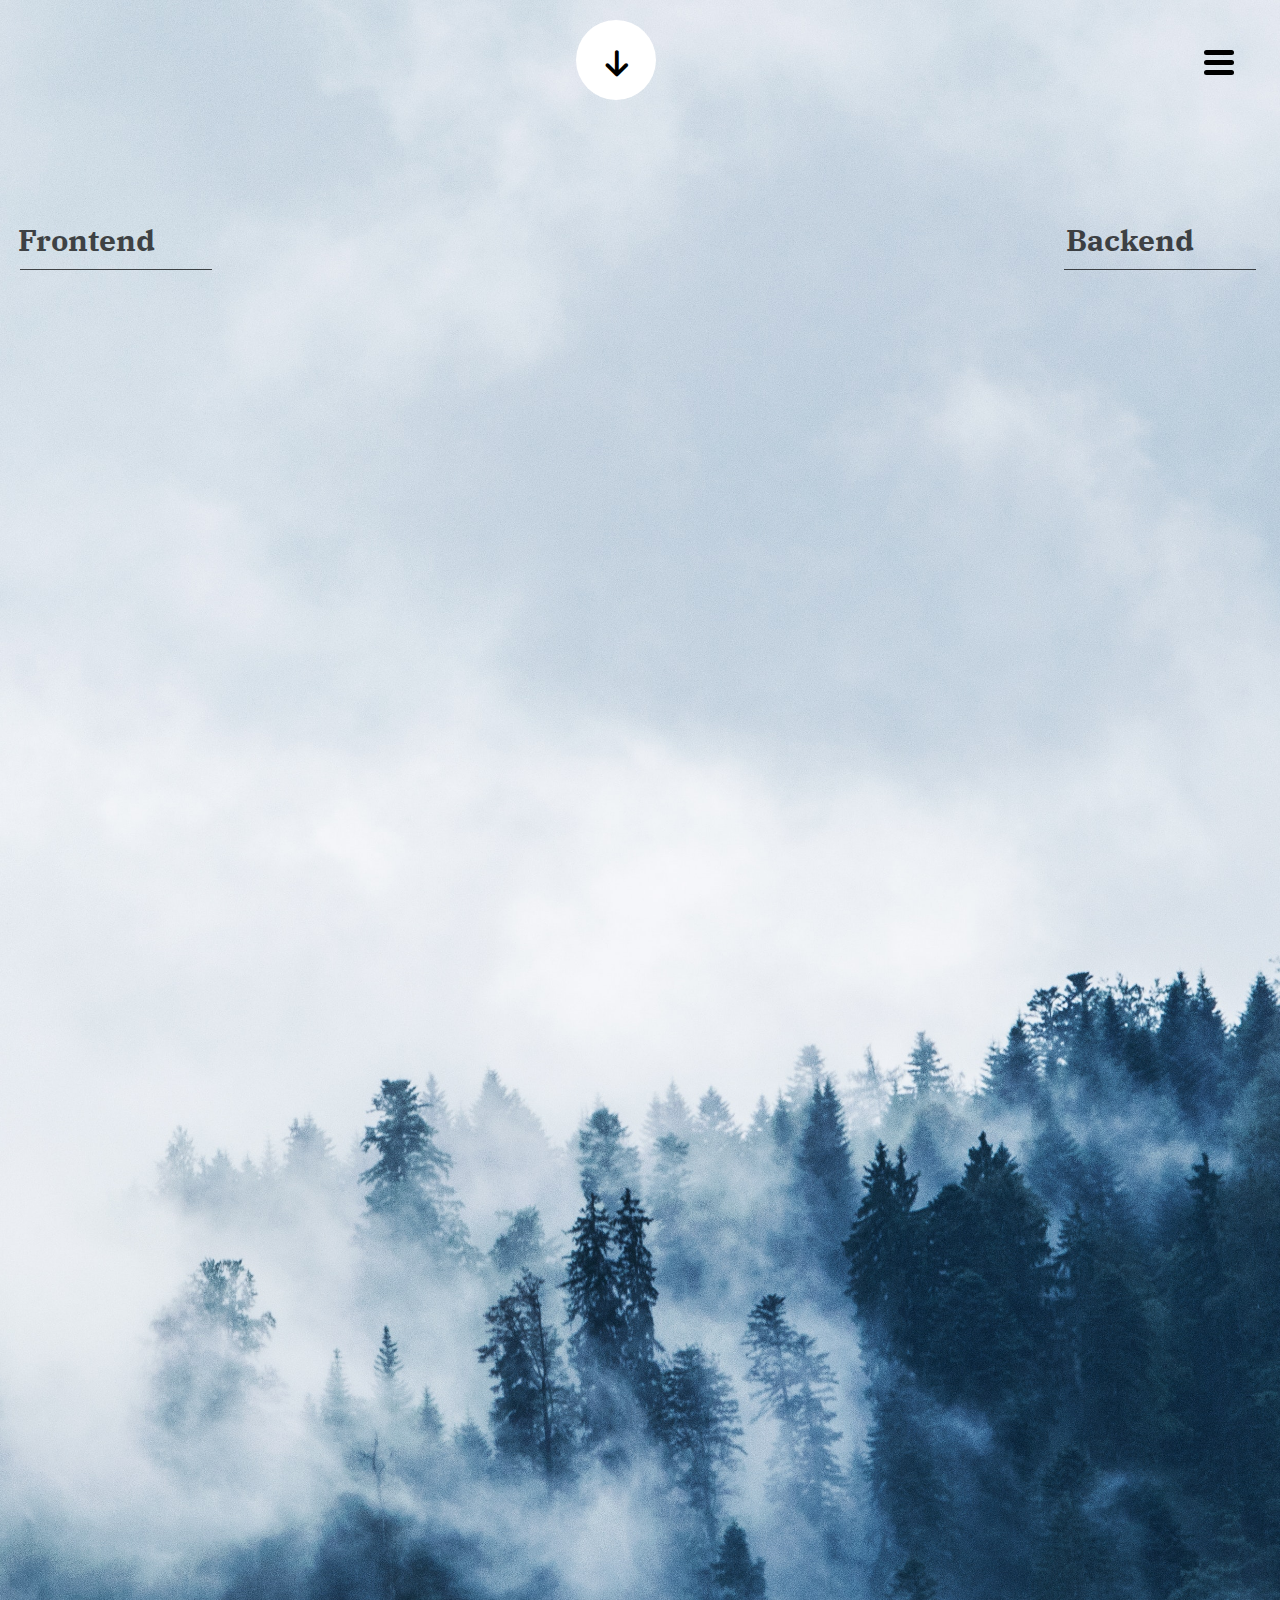
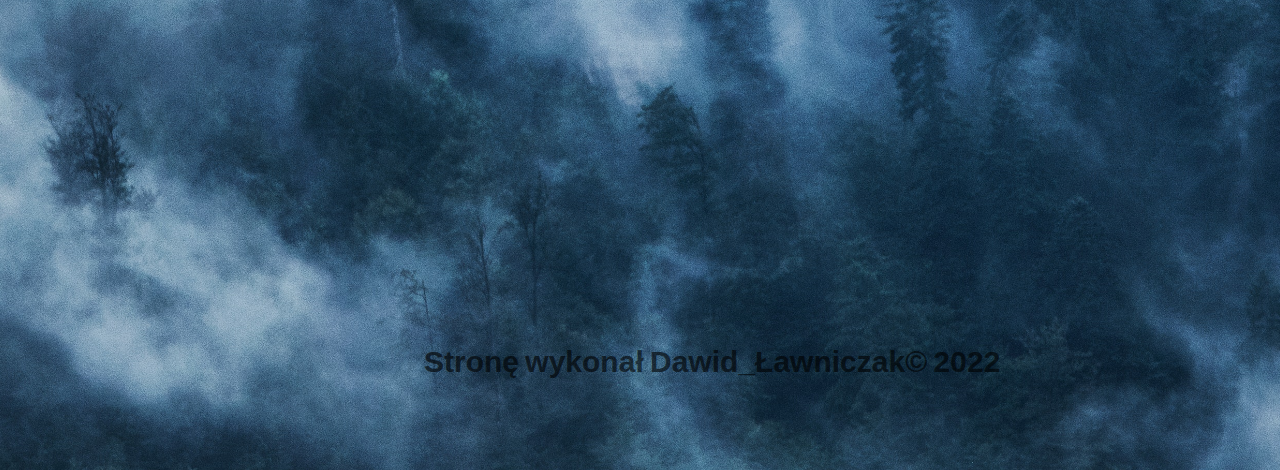
<file: index.html>
<!DOCTYPE html>
<html lang="pl">
<head>
    <meta charset="UTF-8">
    <meta http-equiv="X-UA-Compatible" content="IE=edge">
    <meta name="viewport" content="width=device-width, initial-scale=1.0, maximum-scale=1.0, minimum-scale=1.0">
    <title>Davis_L</title>
    <link rel="stylesheet" href="style.css">
    <link rel="stylesheet" href="https://cdnjs.cloudflare.com/ajax/libs/font-awesome/6.2.0/css/all.min.css">
    <link rel="preconnect" href="https://fonts.googleapis.com">
<link rel="preconnect" href="https://fonts.gstatic.com" crossorigin>
<link href="https://fonts.googleapis.com/css2?family=IBM+Plex+Serif&display=swap" rel="stylesheet">
</head>
<body>
    <input type="checkbox" name="toggle" id="toggle">
    <label for="toggle"><i class="fa-solid fa-arrow-up"></i></label>
    <div class="container"></div>
    <div class="message">
        <h1>Welcome in my website</h1>

        <p>Strona została wykonana przez Dawida Ławniczaka 2022. Cieszę się, że znalazłeś się na mojej stronie.</p>
            
            <p> Jeśli ta strona 
            spodoba Ci się będę szczęśliwy jeśli powiesz o mnie dobre słowo tu i ówdzie bo to jest mi potrzebne do rozpoczęcia 
            własnej działalności.</p>

            <p> Miło by było również jeśli ocenisz tą stronę od 1/10 jeśli masz możliwość kontaktu ze mną.
        </p>
    </div>


    <header>
        <div class="front">
<a href="podstrony/web1/web1.html"><h2 class="front">Frontend</h2></a>
</div>
<div class="backend">
   <a href="podstrony/web2/web2.html"><h2 class="backend">Backend</h2></a> 
</div>

<div id="menuBar" onclick="menue()">
    <div id="bar1"></div>
    <div id="bar2"></div>
    <div id="bar3"></div>
</div>



<nav id="navigation" href="javascript:void(0);">
<ul>
   <a href="https://zagrywacz.github.io/Davis_2P.github.io/"><li><i class="fa-solid fa-house"></i></li></a> 
   <a href="podstrony/menu_webs/info/inf.html"><li><i class="fa-sharp fa-solid fa-circle-info"></i></li></a>
    <a href="mailto:lucjanwlodarczyk@outlook.com"><li><i class="fa-solid fa-envelope"></i></li></a>
    <a href="podstrony/menu_webs/about/about.html"><li><i class="fa-solid fa-question"></i></li></a>
</ul>

</nav>
    </header>
<footer><h2>Stronę wykonał Dawid_Ławniczak© 2022</h2></footer>
<script src="JavaScript.js"></script>
</body>
</html>
</file>
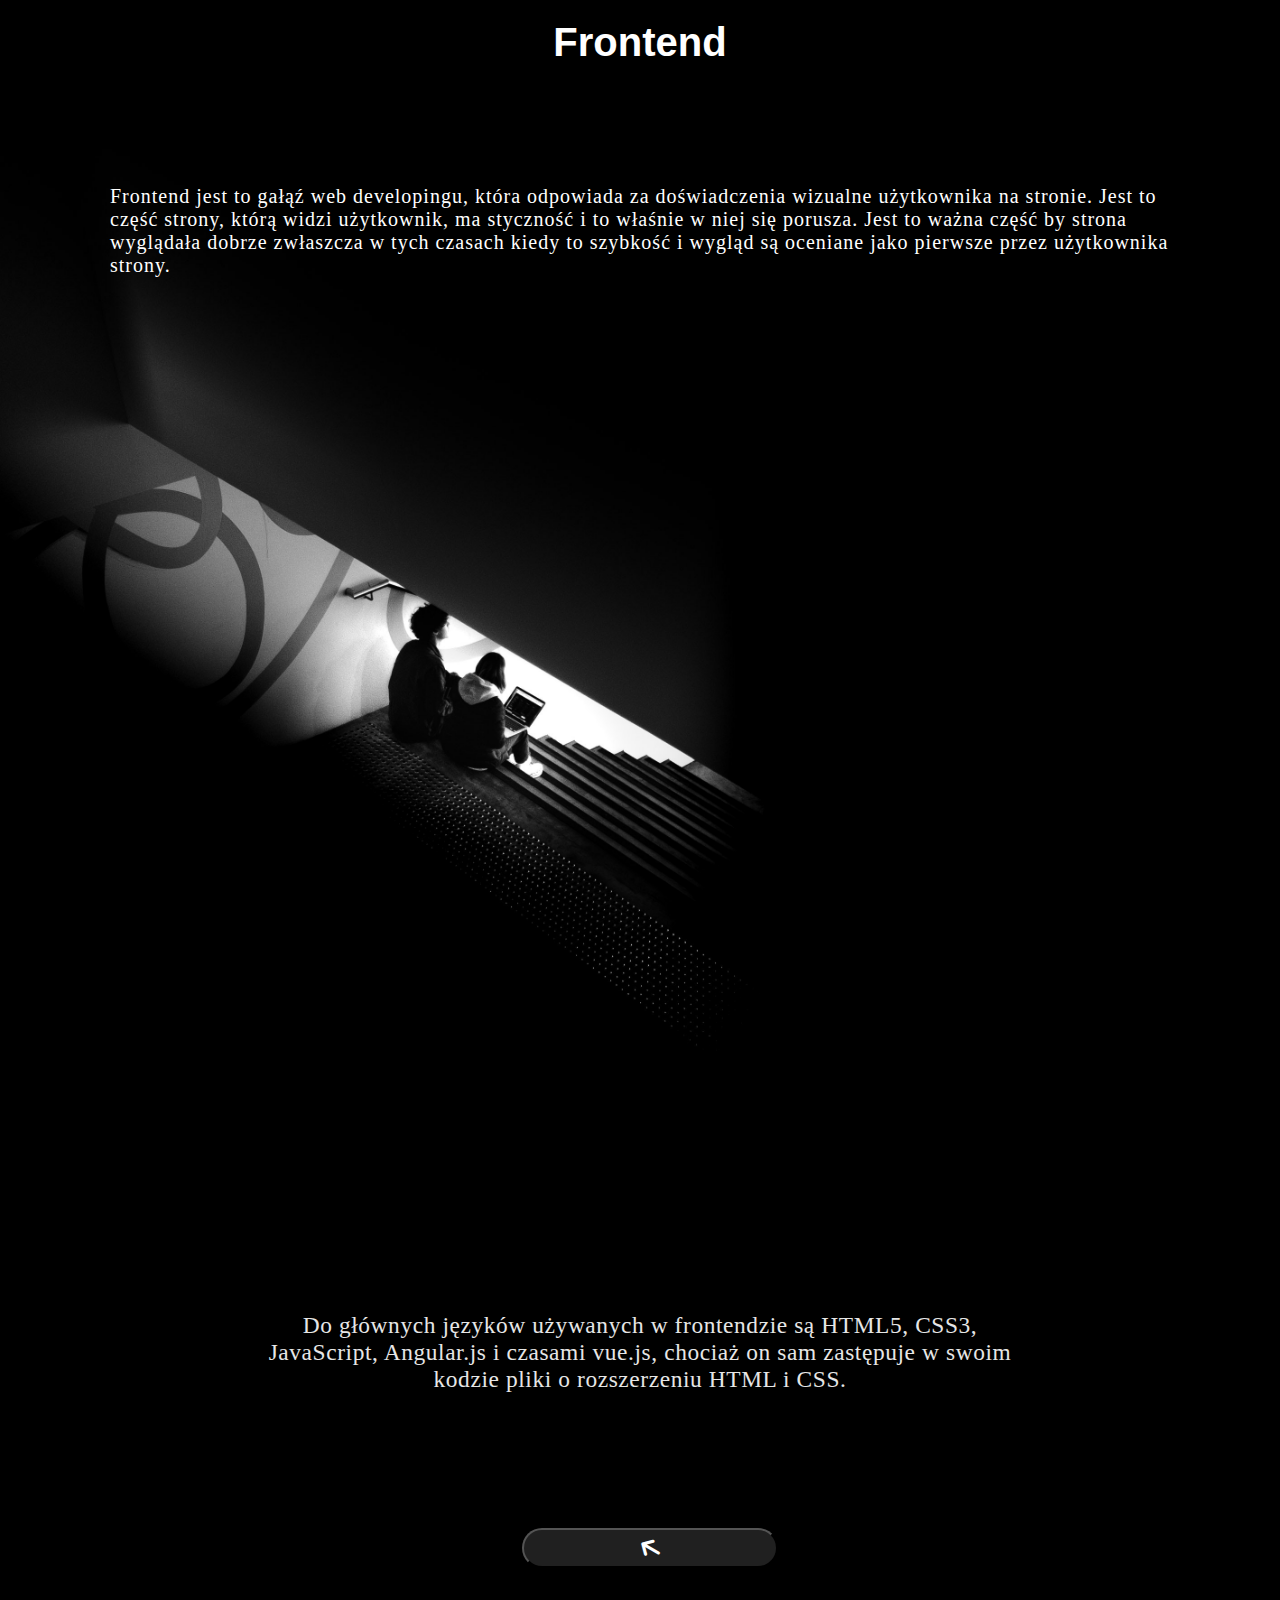
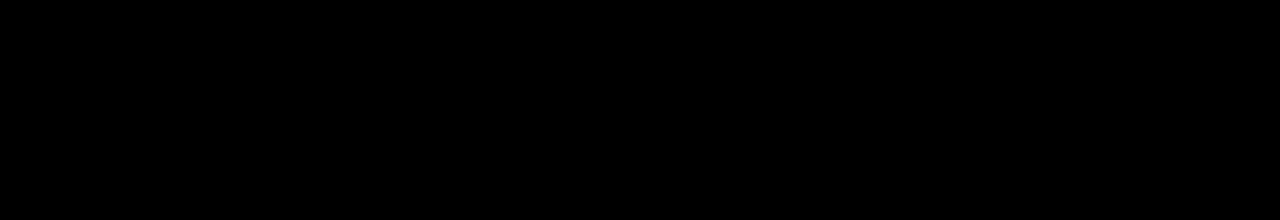
<file: podstrony/web1/web1.html>
<!DOCTYPE html>
<html lang="pl">
<head>
    <meta charset="UTF-8">
    <meta http-equiv="X-UA-Compatible" content="IE=edge">
    <meta name="viewport" content="width=device-width, initial-scale=1.0, maximum-scale=1.0, minimum-scale=1.0">
    <title>Frontend-D.Ł</title>
    <link rel="stylesheet" href="style1.css">
    <link rel="stylesheet" href="https://cdnjs.cloudflare.com/ajax/libs/font-awesome/6.2.0/css/all.min.css">
    <link rel="preconnect" href="https://fonts.googleapis.com">
<link rel="preconnect" href="https://fonts.gstatic.com" crossorigin>
<link href="https://fonts.googleapis.com/css2?family=IBM+Plex+Serif&display=swap" rel="stylesheet">
</head>
<body>
    <header>
    <h1>Frontend</h1>
    <p>Frontend jest to gałąź web developingu, która odpowiada za doświadczenia wizualne użytkownika na stronie.
        Jest to część strony, którą widzi użytkownik, ma styczność i to właśnie w niej się porusza. Jest to ważna
        część by strona wyglądała dobrze zwłaszcza w tych czasach kiedy to szybkość i wygląd są oceniane jako pierwsze
        przez użytkownika strony. 
    </p>
    <h3>Do głównych języków używanych w frontendzie są HTML5, CSS3, JavaScript, Angular.js i czasami vue.js, chociaż on sam zastępuje
        w swoim kodzie pliki o rozszerzeniu HTML i CSS.
    </h3>
   <a href="https://zagrywacz.github.io/Davis_2P.github.io/"><button><i class="fa-solid fa-arrow-left"></i></button></a> 
</header>


</body>
</html>
</file>
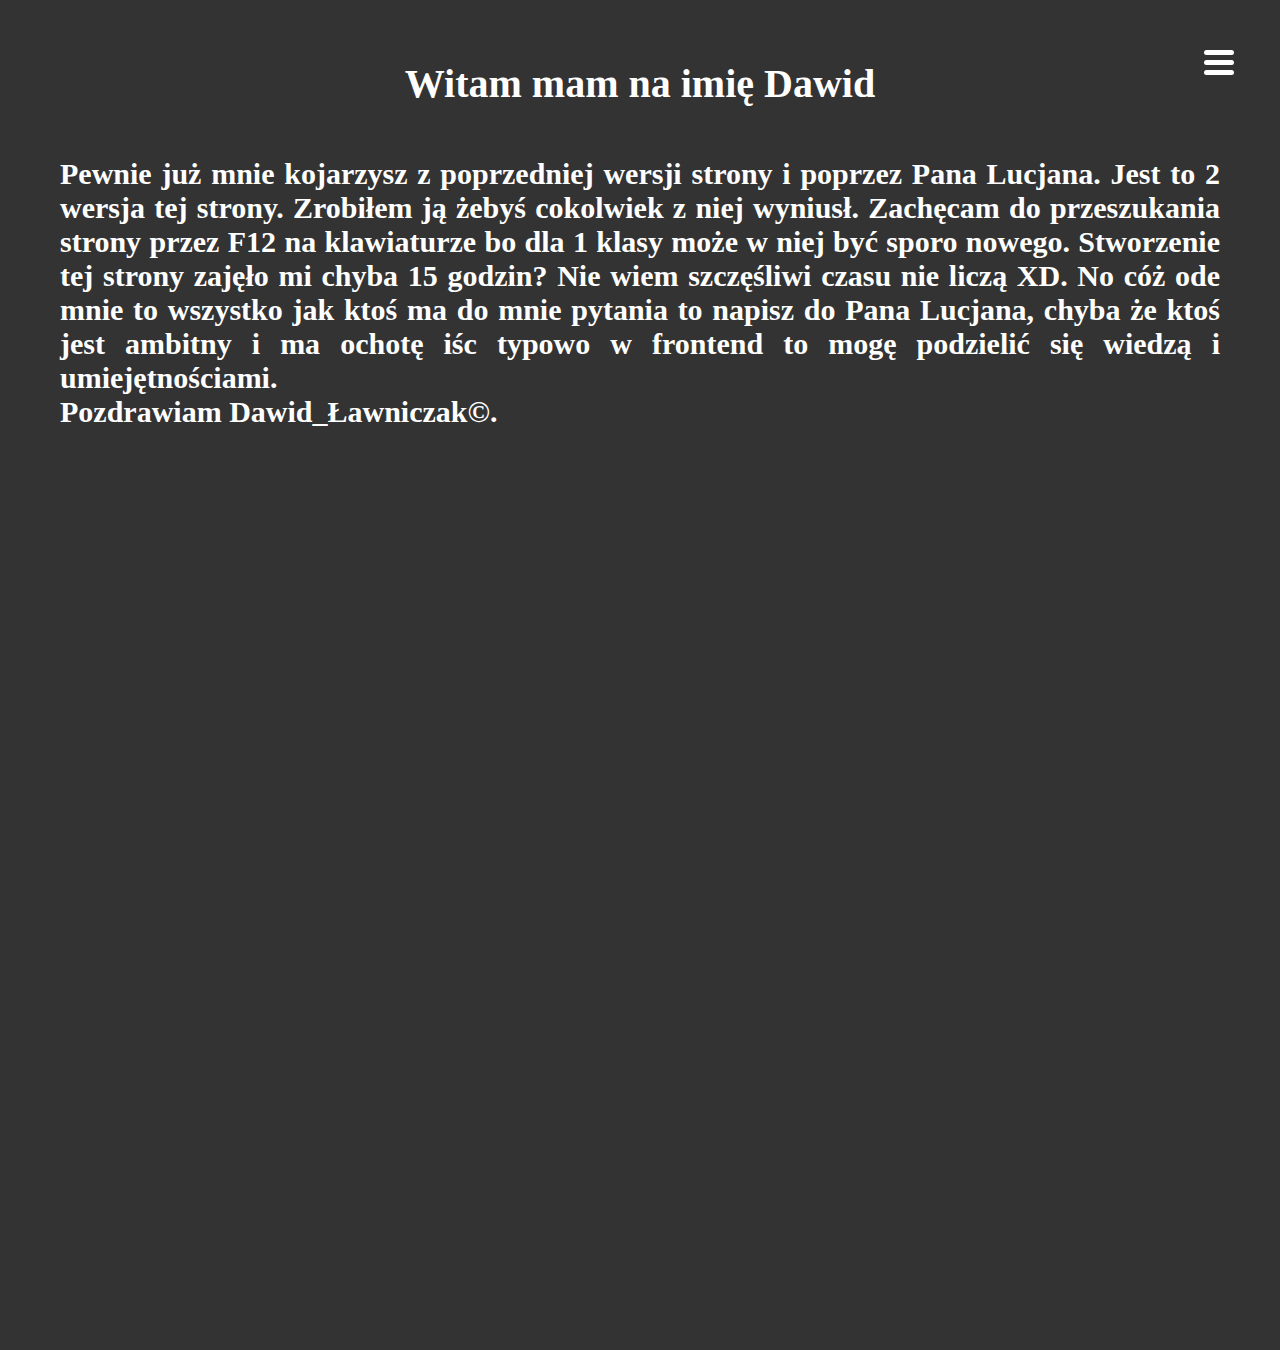
<file: podstrony/menu_webs/about/about.html>
<!DOCTYPE html>
<html lang="en">
<head>
    <meta charset="UTF-8">
    <meta http-equiv="X-UA-Compatible" content="IE=edge">
    <meta name="viewport" content="width=device-width, initial-scale=1.0, maximum-scale=1.0, minimum-scale=1.0">
    <title>Davis_L</title>
    <link rel="stylesheet" href="about.css">
    <link rel="stylesheet" href="https://cdnjs.cloudflare.com/ajax/libs/font-awesome/6.2.0/css/all.min.css">
    <link rel="preconnect" href="https://fonts.googleapis.com">
<link rel="preconnect" href="https://fonts.gstatic.com" crossorigin>
<link href="https://fonts.googleapis.com/css2?family=IBM+Plex+Serif&display=swap" rel="stylesheet">
</head>
<body>
    <header>
      <h2>Witam mam na imię Dawid</h2>
      <h3>Pewnie już mnie kojarzysz z poprzedniej wersji strony i poprzez Pana Lucjana. 
        Jest to 2 wersja tej strony. Zrobiłem ją żebyś cokolwiek z niej wyniusł. Zachęcam do przeszukania 
        strony przez F12 na klawiaturze bo dla 1 klasy może w niej być sporo nowego. Stworzenie tej strony zajęło mi chyba
        15 godzin? Nie wiem szczęśliwi czasu nie liczą XD. No cóż ode mnie to wszystko jak ktoś ma do mnie pytania to napisz
        do Pana Lucjana, chyba że ktoś jest ambitny i ma ochotę iśc typowo w frontend to mogę podzielić się wiedzą i 
        umiejętnościami.<p>Pozdrawiam Dawid_Ławniczak©.</p>
  
      </h3>
    </header>

    <div id="menuBar" onclick="menue()">
        <div id="bar1"></div>
        <div id="bar2"></div>
        <div id="bar3"></div>
    </div>
    
    
    
    <nav id="navigation" href="javascript:void(0);">
    <ul>
       <a href="https://zagrywacz.github.io/Davis_2P.github.io/"><li><i class="fa-solid fa-house"></i></li></a> 
       <a href="https://zagrywacz.github.io/Davis_2P.github.io/podstrony/menu_webs/info/inf.html#"><li><i class="fa-sharp fa-solid fa-circle-info"></i></li></a>
        <a href="mailto:lucjanwlodarczyk@outlook.com"><li><i class="fa-solid fa-envelope"></i></li></a>
        <a href="https://zagrywacz.github.io/Davis_2P.github.io/podstrony/menu_webs/about/about.html"><li><i class="fa-solid fa-question"></i></li></a>
    </ul>
    
    </nav>
    <script>
        function menue() { 
    var x = document.getElementById('navigation');
    if (x.style.display === "block") {
      x.style.display = "none";
    } else {
        x.style='animation:menu 0.5s ease-in-out';
      x.style.display = "block";
      
    }
  }
    </script>
</body>
</html>
</file>
<file: style.css>
*{
    padding: 0;
    margin: 0;
    box-sizing: border-box;
    font-family:'poppins',sans-serif;
    word-spacing: -2px;
}

html{
    font-size:10px;
    padding:0;
    position:relative;
    overflow-x:hidden;
}

body{
    background-image: url(img/pexels-lumn-167699.jpg);
    background-size: cover;
    background-repeat: no-repeat;
    background-position: center;
    min-height:230vh;
}
/*menu styling*/
h1{
    font-size:40px;
    font-weight:bold;
    color:#191919;
    -webkit-font-smoothing: antialiased;
    text-align: center;
}

.message{
    background-color:#181818;
    color:white;
    position:absolute;
    top:-250px;
    left:0;
    width:100%;
    height:250px;
    padding:20px;
    transition:top 300ms cubic-bezier(0.17,0.04,0.03,0.04);
    overflow:hidden;
    box-sizing: border-box;
    text-align:center;
}

.message h1{
   color:white;
   margin-bottom:30px;
}

.message p{
    font-size:1.8rem;
    margin:10px;
    letter-spacing: 1.4px;
}

#toggle{
    position:absolute;
    appearance: none;
    cursor:pointer;
    left:-100%;
    top:-100%;
}

#toggle + label{
    position: absolute;
    cursor:pointer;
    padding:10px;
    background:white;
    width:80px;
    height:80px;
    border-radius:60%;
    padding:12px 20px;
    color:#000;
    font-size:22px;
    text-align: center;
    cursor: pointer;
    margin-top:20px;
    transition:all 500ms ease;
    margin-left:45vw;
}
label{
    transform:rotate(180deg);
}

#toggle + label:after{
    content:"";
}

label .fa-solid{
    margin-top:25%;
    font-size:3rem;
    transition:all 0.5s ease-in-out;
}

.container{
    transition:margin 300ms cubic-bezier(0.17,0.04,0.03,0.94);
    padding:5em 3em;
}

#toggle:checked ~ .message{
    top:0;
}

#toggle:checked ~ .container{
    margin-top:250px;
}

#toggle:checked ~ label{
    transform:rotate(360deg);
    background-color:#181818;
    color:white;
}

/*scrollbar styling*/

::-webkit-scrollbar{
    width:10px;
}

::-webkit-scrollbar-thumb{
    background-color:#333;
    height:10%;
    margin: 0px auto;
}

/*header styling*/
@import url('https://fonts.googleapis.com/css2?family=IBM+Plex+Serif&display=swap');
header h2.front{
    margin-left:-6rem;
    font-size:3rem;
    text-align:center;
    margin-bottom:1rem;
    font-family: 'IBM Plex Serif', serif;
    position:relative;
    left:0;
    top:0;
    color:black;

}

div.front{
    margin-left:2rem;
    border-bottom:1px solid black;
    width:15vw;
    opacity:0.7;
    transition:all .5s ease-in-out;
    cursor:pointer;
    border-top-width: 0px;
    margin-top:12rem;
    float:left;
}

div.front:hover{
opacity:1;
text-shadow: -1px 4px 2px rgba(0,0,0,0.6);
transform:translateY(10px);
border-bottom:1px solid rgb(72, 72, 72);

}
h2.backend{
    margin-left:-6rem;
    font-size:3rem;
    text-align:center;
    margin-bottom:1rem;
    font-family: 'IBM Plex Serif', serif;
    text-decoration: none;
}

div.backend{
    margin-left:2rem;
    border-bottom:1px solid black;
    width:15vw;
    opacity:0.7;
    transition:all .5s ease-in-out;
    cursor:pointer;
    border-top-width: 0px;
    position:relative;
    margin-top:12rem;
    float:left;
    left: 65vw;
}

div.backend:hover{
    opacity:1;
    text-shadow: -1px 4px 2px rgba(0,0,0,0.6);
    transform:translateY(10px);
    border-bottom:1px solid rgb(72, 72, 72);
}

@import url('https://fonts.googleapis.com/css2?family=Cabin:ital@1&display=swap');

/*menu styling*/


/*icon for menu styling*/

#menuBar{
    position:fixed;
    z-index:4;
    width:50px;
    height:50px;
    cursor: pointer;
    position:fixed;
    top:5vh;
    right:3vw;
    cursor:pointer;
    overflow:hidden;
}

#menuBar #bar1, #bar2, #bar3{
    width:30px;
    height:5px;
    background-color:rgb(0, 0, 0);
    margin-top:10%;
    margin-left:25%;
    border-radius:20px;
    transition:all 0.27s ease-in-out;
}

#menuBar:hover #bar2{
    transform:translateX(-90px);
}

#menuBar:hover #bar1{
    transform:rotate(50deg) translate(0, 15px);
}
#menuBar:hover #bar3{
    transform:rotate(-50deg) translate(0, -15px);
}
/*menu*/

a{
    text-decoration:none;
    color:black;
}

#navigation{
    position:fixed;
    bottom:0;
    left:0;
    width:100%;
    height:70px;
    border-top:2px solid #666;
    background-size:cover;
    transition:all 0.5s linear;
    display:none;
}

#nav1{
display:none;
}
nav ul{
    width:100%;
    height:100%;
    position:absolute;
    justify-content: center;
    
}

nav li{
    font-family: 'Cabin', sans-serif;
    display:flex;
    flex-direction: row;
    flex-direction: space-around;
    width:10%;
    float:left;
    justify-content:center;
    align-items:center;
    margin-left:180px;
    font-size:2rem;
    cursor:pointer;
    height:70px;
    color:rgb(0, 0, 0);
    text-shadow: 0px 0px 12px rgba(255, 255, 255, 0.6);
}

nav li:hover{
    color:white;
    opacity:1;
    box-shadow: 0px 0px 5px 200px rgba(0,0,0,0.5) inset;
-webkit-box-shadow: 0px 0px 5px 200px rgba(0,0,0,0.5) inset;
-moz-box-shadow: 0px 0px 5px 200px rgba(0,0,0,0.5) inset;
}

a li{
    color:black;
    text-decoration: none;
}

footer{
    position:relative;
    top:205vh;
    left:0;
    width:100%;
    height:4vh;
    font-size:2rem;
    opacity:0.6;
}


/*media*/
@media (max-width:768px) {
    div.front{
        position:relative;
        top:10vh;
        left:25%;
        width:40vw;
    }

    h2.front{
        border-left:1px solid gray;
    }

    h2.backend{
        border-right:1px solid gray;
        margin-left:3rem;
        width:40vw;
    }

    div.backend{
        position:relative;
        top:30vh;
        left:-20%;
        width:40vw;
    }

    #navigation{
        position:fixed;
        top:0;
        left:0;
        width:0%;
        height:100%;
        animation:none;
        background-color:none;
        border:none;
    }

    nav ul{
        display:flex;
        flex-direction: column;
        position:relative;
        align-items:center;
        justify-content:center;
        top:0;
        right:-50vw;
        width:4%;
        
    }

    nav li{
        width:40%;
        border-radius:10%;
        text-align: center;
        position:relative;
        top:0;
        display:flex;
        flex-direction:column;
        margin-top:10px;
        color:white;
        box-shadow: 0px 0px 19px 200px rgba(0,0,0,0.7) inset;
-webkit-box-shadow: 0px 0px 19px 200px rgba(0,0,0,0.7) inset;
-moz-box-shadow: 0px 0px 19px 200px rgba(0,0,0,0.7) inset;
transition:all 0.2s linear;
    }

    nav li:hover{
        transform:rotate(10deg);
    }
    .message{
        overflow:scroll;
    }
    #toggle + label{
       margin-left:40vw;
    }
    footer{
        position:absolute;
        top:205vh;
        font-size:18px;
        text-align:center;
    }
}

/* animations */

@keyframes menu {
    0%{transform:translateX(100vw); opacity:0;}
    100%{transform:translateX(0px); opacity:1;}
}
</file>
<file: podstrony/web1/style1.css>
*{
    padding: 0;
    margin: 0;
}

html{
    box-sizing: border-box;
    font-size:10px;
}

body{
    position: relative;
    overflow-x:hidden;
    background-image:url(img/pexels-mohamed-abdelsadig-2844240.jpg);
    background-repeat: no-repeat;
    background-position: top;
    background-size:cover;
    height:200vh;
}

header{
    font-size:2rem;
    color:white;
    margin-left:10px;
    margin-right:10px;
    margin-top:2rem;
}
@import url('https://fonts.googleapis.com/css2?family=Chakra+Petch:wght@600&display=swap');
header h1{
    text-align:center;
    font-family: 'Chakra Petch', sans-serif;
    margin-bottom:3rem;
}

header p{
    position: relative;
    font-weight:light;
    letter-spacing:1px;
    margin-left:10rem;
    margin-right:10rem;
    transition:all 0.4s linear;
    cursor:default;
    transform:translateY(10vh);
}

header h3{
    font-weight:400;
    margin-left:20vw;
    margin-right:20vw;
    letter-spacing:0.6px;
    opacity:0.9;
    position:relative;
    top:125vh;
    text-align:center;
}

header button{
    position:relative;
    top:140vh;
    align-items:center;
    justify-content:center;
    width:20vw;
    height:40px;
    background-color:rgb(32, 32, 32);
    left:40vw;
    color:white;
    cursor:pointer;
    border-radius:30px;


}

header button .fa-solid{
    font-size:24px;
    transform:rotate(30deg);
}

@media (max-width:768px) {
    header p{
        transform:rotate(0deg) translateY(0px) translateX(0px);
        font-size:20px;
        margin-left:2vw;
        margin-right:5vw;
    }

    header h3{
        margin-left:2rem;
        margin-right:2rem;
        letter-spacing:0.6px;
        opacity:0.9;
        position:relative;
        top:70vh;
        text-align:center;
    }

    header button{
        position:fixed;
        top:1vw;
        left:1vw;
        border-radius: 50%;
        width:50px;
        height:50px;
        opacity:0.7;
    }
}
</file>
<file: podstrony/menu_webs/about/about.css>
*{
    margin: 0;
    padding: 0;
}

html{
    font-size: 10px;
    box-sizing: border-box;
    position:relative;
    overflow-x:hidden;
}


body{
    background-color: #333;
}
/*menu bar styling */
#menuBar{
    position:fixed;
    z-index:4;
    width:50px;
    height:50px;
    cursor: pointer;
    position:fixed;
    top:5vh;
    right:3vw;
    cursor:pointer;
    overflow:hidden;
}

#menuBar #bar1, #bar2, #bar3{
    width:30px;
    height:5px;
    background-color:rgb(255, 255, 255);
    margin-top:10%;
    margin-left:25%;
    border-radius:20px;
    transition:all 0.27s ease-in-out;
}

#menuBar:hover #bar2{
    transform:translateX(-90px);
}

#menuBar:hover #bar1{
    transform:rotate(50deg) translate(0, 15px);
}
#menuBar:hover #bar3{
    transform:rotate(-50deg) translate(0, -15px);
}


/*navigation styling*/
a{
    text-decoration:none;
    color:black;
}

#navigation{
    position:fixed;
    bottom:0;
    left:0;
    width:100%;
    height:70px;
    border-top:2px solid #666;
    background-size:cover;
    transition:all 0.5s linear;
    display:none;
}

#nav1{
display:none;
}
nav ul{
    width:100%;
    height:100%;
    position:absolute;
    justify-content: center;
    
}

nav li{
    font-family: 'Cabin', sans-serif;
    display:flex;
    flex-direction: row;
    flex-direction: space-around;
    width:10%;
    float:left;
    justify-content:center;
    align-items:center;
    margin-left:180px;
    font-size:2rem;
    cursor:pointer;
    height:70px;
    color:rgb(0, 0, 0);
    text-shadow: 0px 0px 12px rgba(255, 255, 255, 0.6);
}

nav li:hover{
    color:white;
    opacity:1;
    box-shadow: 0px 0px 5px 200px rgba(0,0,0,0.5) inset;
-webkit-box-shadow: 0px 0px 5px 200px rgba(0,0,0,0.5) inset;
-moz-box-shadow: 0px 0px 5px 200px rgba(0,0,0,0.5) inset;
}

a li{
    color:black;
    text-decoration: none;
}

/*header styling*/
header{
    padding:0;
    background-color:#333;
    height:150vh;
    width:100vw;
    color:white;
    position:absolute;
    top:0;
}

header h2{
    font-size:4rem;
    text-align: center;
    margin-top:6rem;
}

header h3{
    margin-left:6rem;
    margin-right:6rem;
    margin-top:5rem;
    text-align: justify;
    font-size:3rem;
    margin-bottom: 4rem;
}


/*media only screen */
@media (max-width:768px) {
    #navigation{
        position:fixed;
        top:0;
        left:0;
        width:0%;
        height:100%;
        animation:none;
        background-color:none;
        border:none;
    }

    nav ul{
        display:flex;
        flex-direction: column;
        position:relative;
        align-items:center;
        justify-content:center;
        top:0;
        right:-50vw;
        width:4%;
        
    }

    nav li{
        width:40%;
        border-radius:10%;
        text-align: center;
        position:relative;
        top:0;
        display:flex;
        flex-direction:column;
        margin-top:10px;
        color:white;
        box-shadow: 0px 0px 19px 200px rgba(0,0,0,0.9) inset;
-webkit-box-shadow: 0px 0px 19px 200px rgba(0,0,0,0.9) inset;
-moz-box-shadow: 0px 0px 19px 200px rgba(0,0,0,0.9) inset;
transition:all 0.2s linear;
    }

    nav li:hover{
        transform:rotate(10deg);
    }
    header h2{
        font-size:3.4rem;
        margin-top:8rem;
    }
    header h3{
        font-size:2rem;
        margin-left:3rem;
        margin-right:3rem;
    }
}

/*animation*/
@keyframes menu {
    0%{transform:translateX(100vw); opacity:0;}
    100%{transform:translateX(0px); opacity:1;}
}
</file>
